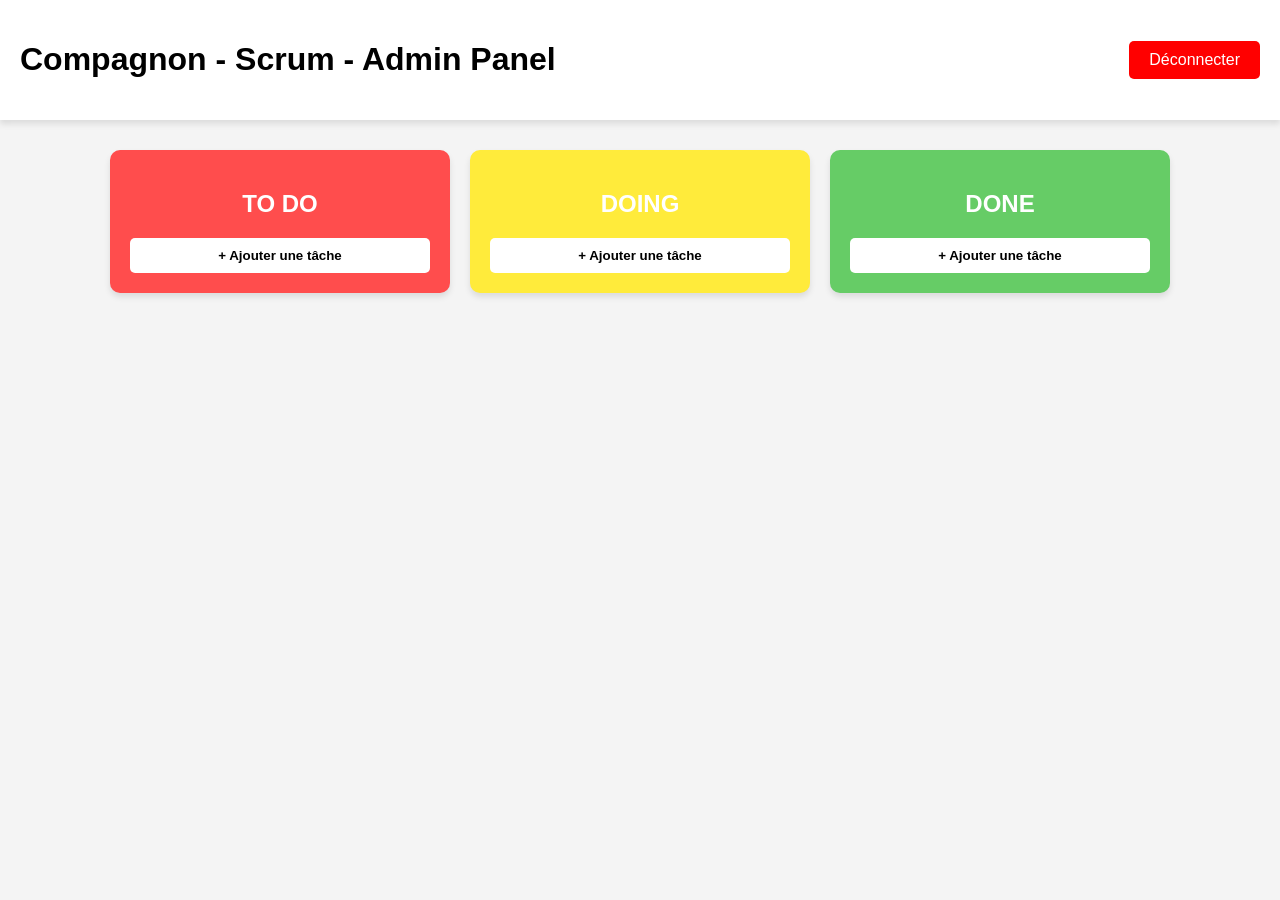
<file: client/accueilAdmin.html>
<DOCTYPE html>
<html lang="fr">
<head>
    <meta charset="UTF-8">
    <meta name="viewport" content="width=device-width, initial-scale=1.0">
    <title>Compagnon - Scrum</title>
    <link rel="stylesheet" href="styles/accueilAdmin.css">
    <script src="https://code.jquery.com/jquery-3.6.0.min.js"></script>
    <script src="javascripts/serviceHttp.js"></script>
    <script src="javascripts/accueilAdmin.js"></script>
</head>
<body>
    <header>
        <h1>Compagnon - Scrum -  Admin Panel</h1>
        <button class="logout">Déconnecter</button>
    </header>
    
    <main>
        <div class="board">
            <div class="column todo">
                <h2>To do</h2>
                <button class="add-task">+ Ajouter une tâche</button>
            </div>
            <div class="column doing">
                <h2>Doing</h2>
                <button class="add-task">+ Ajouter une tâche</button>
            </div>
            <div class="column done">
                <h2>Done</h2>
                <button class="add-task">+ Ajouter une tâche</button>
            </div>
        </div>
    </main>
</body>
</html>
</file>
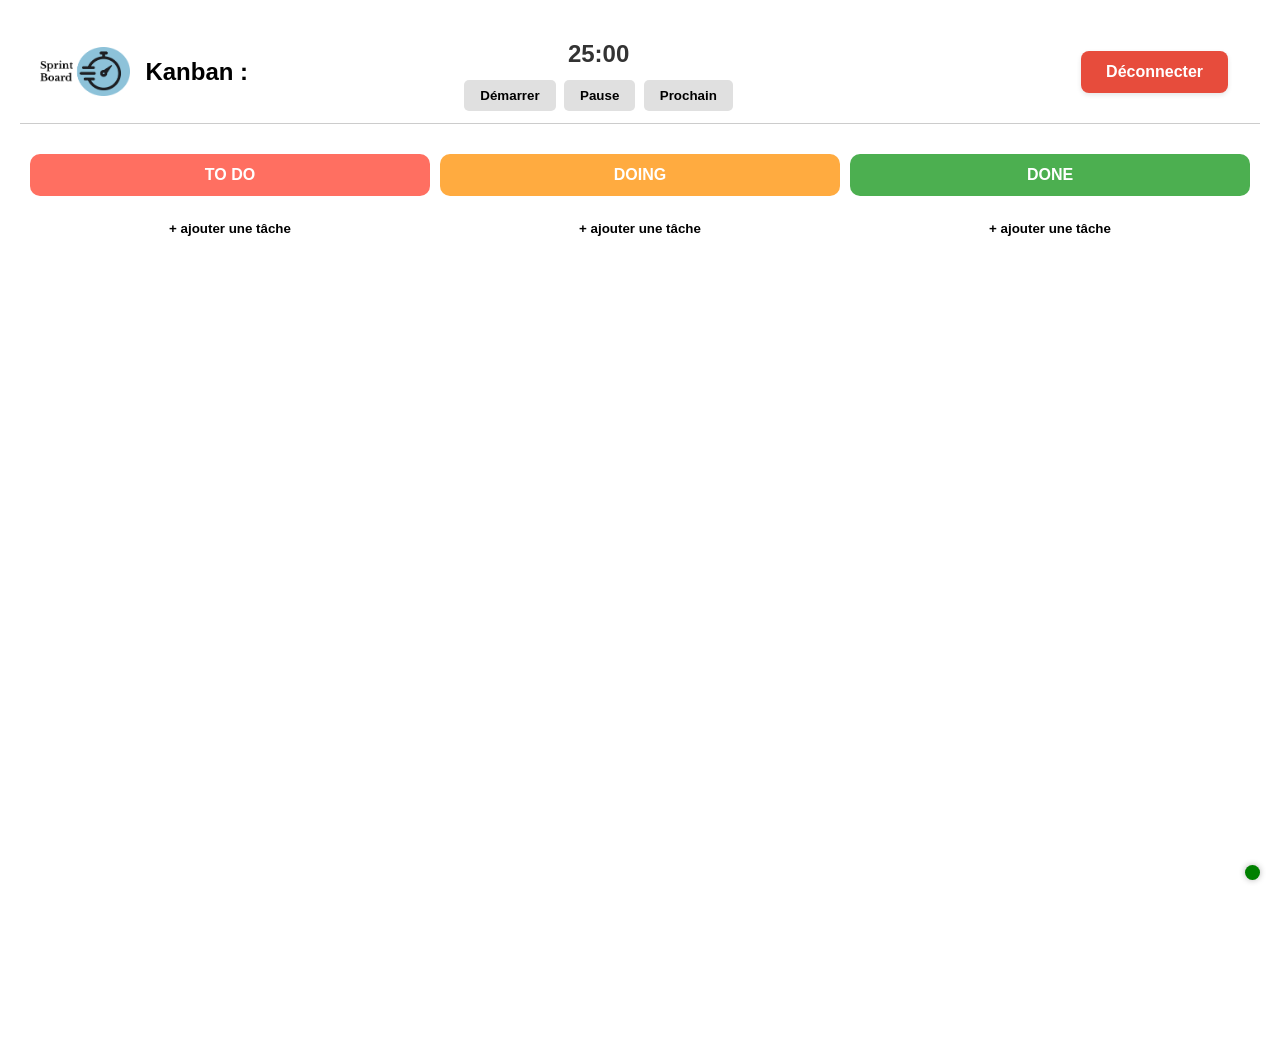
<file: client/accueilClient.html>
<DOCTYPE html>
<html lang="fr">
<head>
    <meta charset="UTF-8">
    <meta name="viewport" content="width=device-width, initial-scale=1.0">
    <title>Compagnon - Scrum</title>
    <link rel="icon" type="image/png" href="images/logoSprintBoard.png">
    <link rel="stylesheet" href="styles/accueilClient.css">
    <script src="https://code.jquery.com/jquery-3.6.0.min.js"></script>
    <script src="javascripts/serviceHttp.js"></script>
    <script src="javascripts/accueilClient.js"></script>
    <script src="javascripts/connectivity.js" defer></script>
    <script>
        if ('serviceWorker' in navigator) {
            navigator.serviceWorker.register('sw.js').then(function (reg) {
                // registration worked
                console.log('Registration succeeded. Scope is ' + reg.scope);
            }).catch(function (error) {
                // registration failed
                console.log('Registration failed with ' + error);
            });
        };
    </script>
</head>
<body>
    <header id="kanbanHeader">
        <div class="header-left">
            <a href="kanban.html" class="logo-link">
                <img src="images/logoSprintBoard.png" alt="Logo" class="logo-kanban" />
              </a>
            <h2>Kanban : <span id="kanbanName">Chargement...</span></h2>
        </div>
    
        <div class="header-center">
            <p id="timerDisplay">25:00</p>
            <button id="startButton" onClick="accueilClientInstance.startPomodoro()">Démarrer</button>
            <button id="pauseButton" onClick="accueilClientInstance.pausePomodoro()">Pause</button>
            <button id="resetButton" onClick="accueilClientInstance.resetPomodoro()">Prochain</button>
        </div>
    
        <button class="logout" onClick="accueilClientInstance.logout()">Déconnecter</button>
    </header>

    <table>
        <thead>
            <tr>
                <th class="todo task-column">To do</th>
                <th class="doing task-column">Doing</th>
                <th class="done task-column">Done</th>
            </tr>
        </thead>
        <tbody>
            <tr class="allTask">
                <td class="task-column">
                    <button class="add-task" onClick="accueilClientInstance.newTaskToDo(1)">+ ajouter une tâche</button>
                </td>
                <td class="task-column">
                    <button class="add-task" onClick="accueilClientInstance.newTaskToDo(2)">+ ajouter une tâche</button>
                </td>
                <td class="task-column">
                    <button class="add-task" onClick="accueilClientInstance.newTaskToDo(3)">+ ajouter une tâche</button>
                </td>
            </tr>
                <tr>
                    <td class="task-column1" onDrop="accueilClientInstance.drop(event)">
                       
                    </td>
                    <td class="task-column2" onDrop="accueilClientInstance.drop(event)">
                        
                    </td>
                    <td class="task-column3" onDrop="accueilClientInstance.drop(event)">
                        
                    </td>
                </tr>
            </tbody>
        </table>

    </body>
    </html>
</file>
<file: client/styles/accueilAdmin.css>
body {
    font-family: Arial, sans-serif;
    text-align: center;
    margin: 0;
    padding: 0;
    background-color: #f4f4f4;
}

header {
    display: flex;
    justify-content: space-between;
    align-items: center;
    padding: 20px;
    background-color: white;
    box-shadow: 0px 4px 6px rgba(0, 0, 0, 0.1);
}

.logout {
    background-color: red;
    color: white;
    border: none;
    padding: 10px 20px;
    font-size: 16px;
    cursor: pointer;
    border-radius: 5px;
}

.board {
    display: flex;
    justify-content: center;
    margin: 20px;
}

.column {
    width: 300px;
    margin: 10px;
    padding: 20px;
    border-radius: 10px;
    background-color: white;
    box-shadow: 0px 4px 6px rgba(0, 0, 0, 0.1);
}

.todo {
    background-color: #ff4d4d;
    color: white;
}

.doing {
    background-color: #ffeb3b;
    color: white;
}

.done {
    background-color: #66cc66;
    color: white;
}

h2 {
    text-transform: uppercase;
    color: white; /* Change la couleur du texte en blanc */
}

.add-task {
    display: block;
    width: 100%;
    margin-top: 10px;
    padding: 10px;
    border: none;
    background-color: white;
    color: black;
    font-weight: bold;
    cursor: pointer;
    border-radius: 5px;
}

.add-task:hover {
    background-color: #ddd;
}
</file>
<file: client/styles/accueilClient.css>
body {
    font-family: Arial, sans-serif;
    margin: 20px;
    text-align: center;
  }
  
  /* === Bouton logout === */
  .logout {
    margin-right: 1%;
    background-color: #e74c3c;
    color: white;
    border: none;
    padding: 12px 25px;
    cursor: pointer;
    float: right;
    transition: background-color 0.3s, transform 0.2s ease-in-out;
    border-radius: 8px;
    font-size: 16px;
    font-weight: 600;
    box-shadow: 0 2px 5px rgba(0, 0, 0, 0.1);
  }
  .logout:hover {
    background-color: #c0392b;
    transform: translateY(-2px);
  }
  .logout:active {
    background-color: #b03a2e;
    transform: translateY(0);
  }
  
  /* === Table === */
  table {
    width: 100%;
    height: 100vh;
    table-layout: fixed;
    margin: auto;
    border-collapse: separate;
    border-spacing: 10px;
  }
  
  th {
    padding: 10px;
    color: white;
    font-size: 20px;
    border-radius: 10px;
  }
  
  /* === Colonnes Kanban === */
  .task-column {
    padding: 12px 20px;
    font-weight: bold;
    text-align: center;
    color: #fff;
    text-transform: uppercase;
    font-size: 16px;
    transition: background-color 0.3s ease, box-shadow 0.3s ease;
  }
  
  .todo { background-color: #ff6f61; }
  .doing { background-color: #ffab40; }
  .done { background-color: #4caf50; }
  
  /* Colonnes containers */
  .task-column1, .task-column2, .task-column3 {
    padding: 20px;
    vertical-align: top;
    min-height: 100vh;
  }
  
  /* Ajout de tâche */
  .add-task {
    margin: auto;
    text-align: center;
    display: block;
    padding: 10px;
    border: none;
    background-color: white;
    color: black;
    font-weight: bold;
    cursor: pointer;
    border-radius: 5px;
  }
  
  /* Icônes */
  .edit-icon, .delete-icon {
    cursor: pointer;
    margin: 0 3px;
    font-size: 14px;
  }
  
  /* Tâches */
  .allTask {
    border: none;
    display: table-row;
  }
  .allTask td {
    height: 1px;
    padding: 5px 0;
  }
  
  /* === Bouton tâche === */
  .task-button {
    display: flex;
    flex-direction: column;
    justify-content: space-between;
    width: 100%;
    background-color: #2C3E50;
    border-radius: 8px;
    border: 1px solid #1C2833;
    padding: 16px 24px;
    margin: 8px 0;
    font-weight: bold;
    font-size: 16px;
    color: #ECF0F1;
    cursor: pointer;
    transition: background-color 0.3s ease, transform 0.1s ease;
    box-shadow: 0 2px 5px rgba(0, 0, 0, 0.1);
    position: relative;
    max-height: 120px;
    overflow: hidden;
    text-align: center;
  }
  
  .task-button span {
    display: block;
    overflow: hidden;
    text-overflow: ellipsis;
    word-wrap: break-word;
    text-align: center;
    white-space: normal;
    -webkit-line-clamp: 5;
    -webkit-box-orient: vertical;
    display: -webkit-box;
  }

  .task-actions {
    font-size: 22px; /* au lieu de 20px */
    display: none;
    position: absolute;
    bottom: 10px;
    right: 10px;
    z-index: 2;
    gap: 10px;
    align-items: center;
  }
  .task-button:hover .task-actions {
    display: flex;
  }
  
  body.read-only .task-button:hover .task-actions .edit,
  body.read-only .task-button:hover .task-actions .delete {
    pointer-events: none;
    opacity: 0.4;
    cursor: not-allowed;
  }
  
  .task-button:hover .task-actions .edit {
    color: #4caf50;
  }
  .task-button:hover .task-actions .delete {
    color: #f44336;
  }
  
  /* Dragging */
  .dragging {
    color: rgba(255, 255, 255, 0);
    background-color: rgba(255, 255, 255, 0);
  }
  .dragging .task-actions .edit,
  .dragging .task-actions .delete {
    pointer-events: none;
    opacity: 0;
  }
  
  /* === Header Kanban === */
  #kanbanHeader {
    display: flex;
    align-items: center;
    justify-content: space-between;
    margin-bottom: 20px;
    padding: 10px 20px;
    border-bottom: 1px solid #ccc;
    text-align: center;
  }
  #kanbanHeader .header-left {
    display: flex;
    align-items: center;
    gap: 15px;
  }
  #kanbanHeader .logo-kanban {
    width: auto;
    height: 50px;
    border-radius: 0;
    object-fit: contain;
  }
  #kanbanHeader h2 {
    font-size: 24px;
    font-weight: bold;
    margin: 0;
  }
  .header-center {
    margin-right: 11%;
    text-align: center;
  }
  #timerDisplay {
    font-weight: bold;
    font-size: 24px;
    color: #333;
    margin: 10px 0;
  }
  #startButton, #pauseButton, #resetButton {
    background-color: #e0e0e0;
    border: none;
    padding: 8px 16px;
    margin: 2px;
    border-radius: 5px;
    cursor: pointer;
    font-weight: bold;
    transition: background-color 0.3s;
  }
  #startButton:hover { background-color: #81c784; }
  #pauseButton:hover { background-color: #ffb74d; }
  #resetButton:hover { background-color: #e57373; }
  
  /* === Responsive === */
  @media (max-width: 950px) {
    #kanbanHeader {
      flex-direction: column;
      align-items: center;
      text-align: center;
      gap: 10px;
    }
    .header-left {
      flex-direction: column;
      align-items: center;
      gap: 5px;
    }
    .header-center {
      margin: 0;
    }
    .logout {
      float: none;
      align-self: center;
      margin: 0;
    }
    #kanbanHeader h2 {
      font-size: 20px;
    }
    #startButton, #pauseButton, #resetButton {
      display: inline-block;
      width: 90px;
      margin: 4px;
    }
    #timerDisplay {
      font-size: 22px;
      margin: 5px 0;
    }
    .task-button span {
      text-align: center;
    }
  }
</file>
